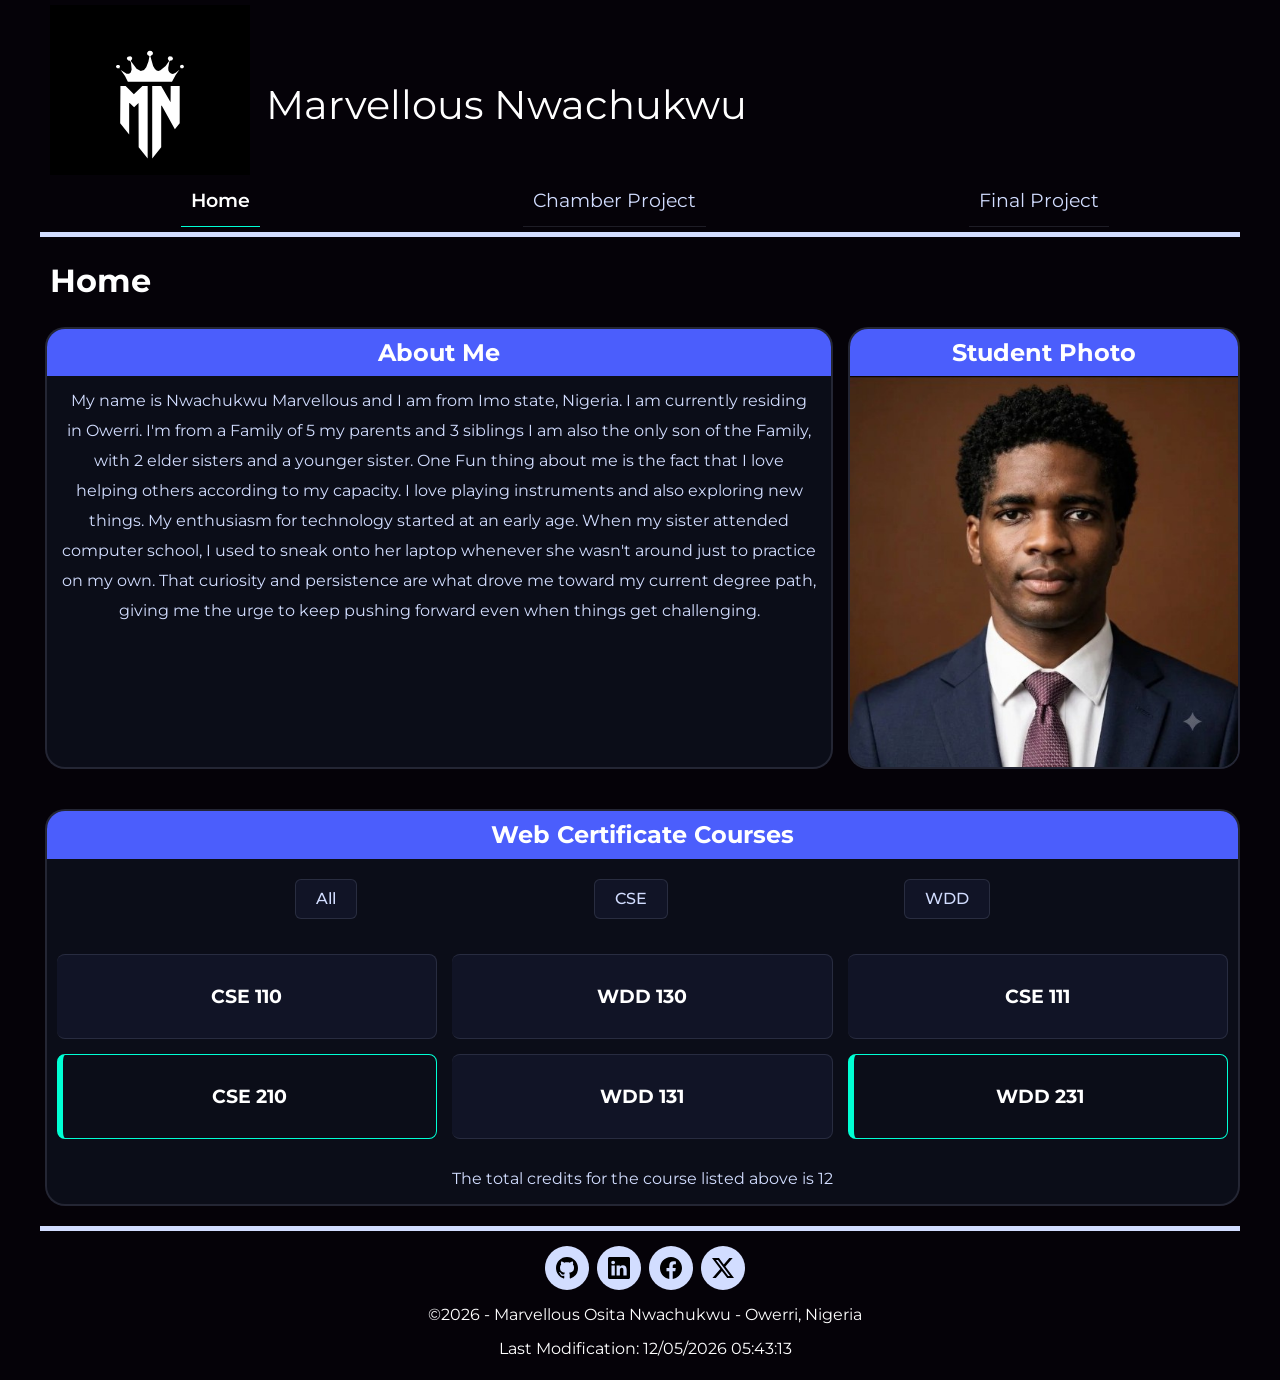
<file: index.html>
<!DOCTYPE html>
<html lang="en">

<head>
    <meta charset="UTF-8">
    <meta name="viewport" content="width=device-width, initial-scale=1.0">
    <title>Course Homepage</title>
    <meta name="description" content="This is going to be my course homepaage for the Term 5">
    <meta name="author" content="Marvellous Nwachukwu">

    <meta property="og:title" content="Marvellous Nwachukwu | Course Homepage">
    <meta property="og:description" content="Welcome to my course home page featuring my web development projects and learning assignments.">
    <meta property="og:image" content="https://github.com/MarvisGreat/wdd231/raw/main/images/marvis-profile.jpg">
    <meta property="og:url" content="https://marvisgreat.github.io/wdd231/index.html">

    <link rel="icon" href="favicon.ico">

    <link rel="preconnect" href="https://fonts.googleapis.com">
    <link rel="preconnect" href="https://fonts.gstatic.com" crossorigin>
    <link href="https://fonts.googleapis.com/css2?family=Montserrat:wght@400;500&display=swap" rel="stylesheet">

    <link rel="stylesheet" href="styles/normalize.css">
    <link rel="stylesheet" href="styles/homepage-small.css">
    <link rel="stylesheet" href="styles/homepage-large.css" media="(min-width: 38rem)">

    <script src="scripts/homepage-course.js" defer></script>
    <script src="scripts/homepage-navigation.js" defer></script>
    <script src="scripts/homepage-date.js" defer></script>

</head>

<body>
    <header>
        <img src="images/homepage-logo.svg" alt="homepage logo" width="100" height="100">
        <span class="name">Marvellous Nwachukwu</span>
        <button id="ham-btn" class="hamburger" aria-label="Menu"></button>
        <nav id="nav-bar" class="navigation">
            <ul>
                <li class="current"><a href="index.html">Home</a></li>
                <li><a href="chamber/index.html">Chamber Project</a></li>
                <li><a href="#">Final Project</a></li>
            </ul>
        </nav>
    </header>

    <main>
        <h1>Home</h1>
        <div class="about-grid">   
            <section class="about">
                <h2>About Me</h2>
                <p>
                    My name is Nwachukwu Marvellous and I am from Imo state, Nigeria. I am currently residing in Owerri.
                    I'm from a Family of 5 my parents and 3 siblings I am also the only son of the Family, with 2 elder sisters 
                    and a younger sister. One Fun thing about me is the fact that I love helping others according to my capacity. 
                    I love playing instruments and also exploring new things. My enthusiasm for technology started at an early age. 
                    When my sister attended computer school, I used to sneak onto her laptop whenever she wasn't around just to 
                    practice on my own. That curiosity and persistence are what drove me toward my current degree path, giving me 
                    the urge to keep pushing forward even when things get challenging.
                </p>
            </section>
            <section class="about">
                <h2>Student Photo</h2>
                <img src="images/marvis-profile.jpg" alt="profile photo" width="512" height="512">
            </section>
        </div>
        <section class="about">
            <h2>Web Certificate Courses</h2>
            <div id="filter" class="filter-button">
                <button id="all-btn" type="button">All</button>
                <button id="cse-btn" type="button">CSE</button>
                <button id="wdd-btn" type="button">WDD</button>
            </div>
            
            <ul class="courses"></ul>

            <p>The total credits for the course listed above is <span id="total-credits"> credit units.</span></p>
        </section>

        <dialog id="course-details"></dialog>
    </main>

    <footer>
        <div class="logo">
            <a href="https://github.com/MarvisGreat" target="_blank" rel="noopener">
                <img src="images/github.svg" alt="github image" width="16" height="16">
            </a>
            <a href="https://www.linkedin.com/in/marvisgreat-profile" target="_blank" rel="noopener">
                <img src="images/linkedin.svg" alt="linkedln image" width="16" height="16">
            </a>
            <a href="https://www.facebook.com/share/1AkUseoeu4/" target="_blank" rel="noopener">
                <img src="images/facebook.svg" alt="facebook image" width="16" height="16">
            </a>
            <a href="https://x.com/Lapez_fundhz" target="_blank" rel="noopener">
                <img src="images/twitter-x.svg" alt="X formerly twitter image" width="16" height="16">
            </a>
        </div>
        <p>&copy;<span id="currentyear"></span> - Marvellous Osita Nwachukwu - Owerri, Nigeria</p>
        <p>Last Modification: <span id="lastModified"></span></p>
    </footer>
</body>

</html>
</file>
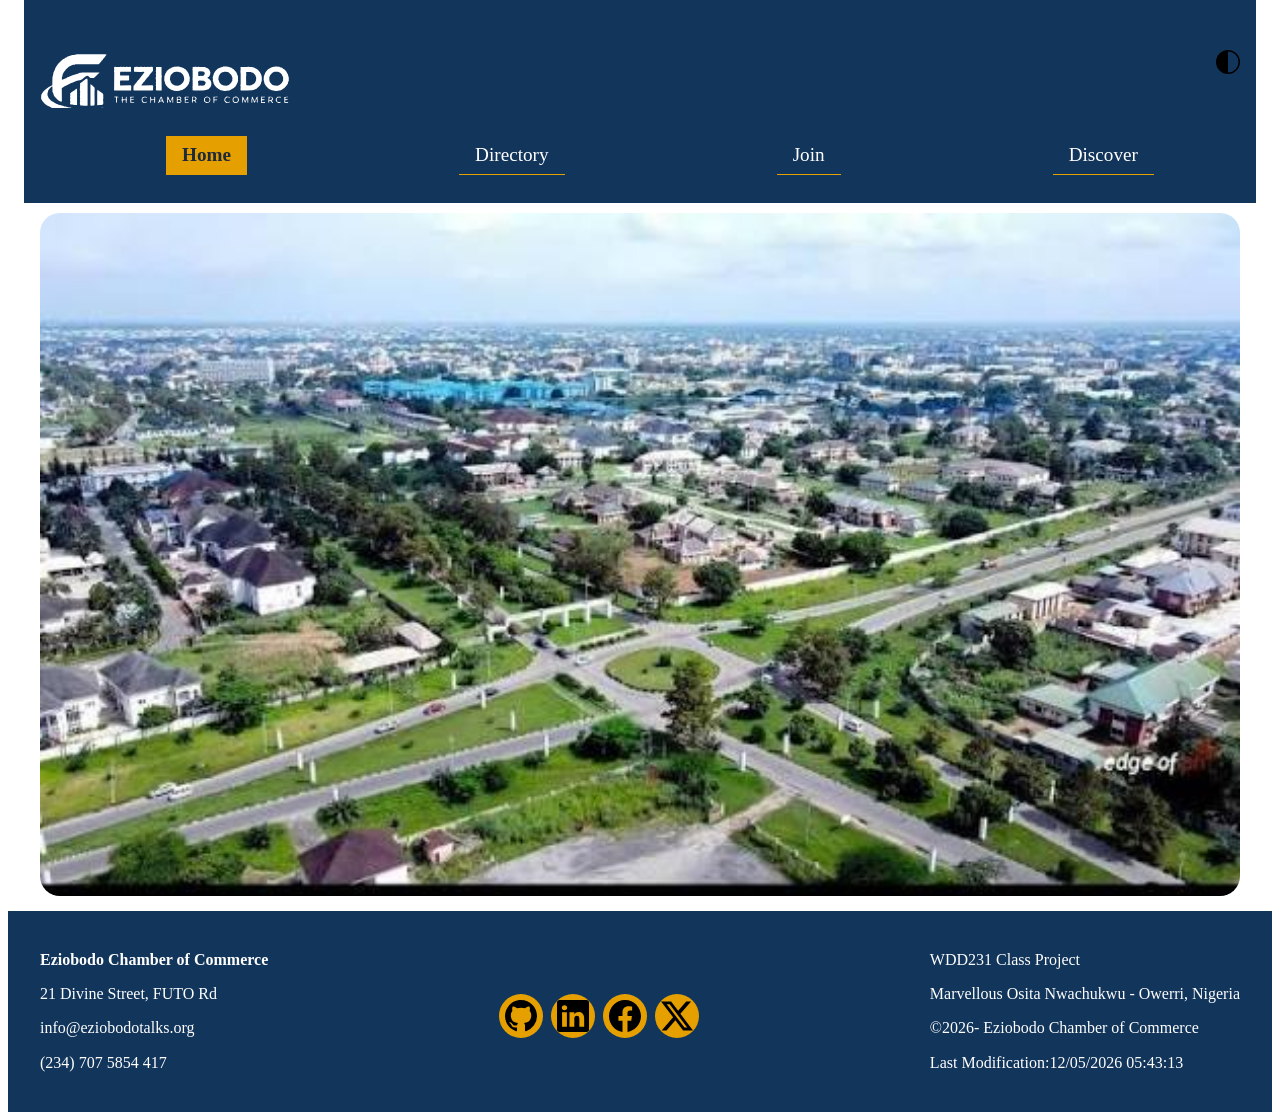
<file: chamber/index.html>
<!DOCTYPE html>
<html lang="en">

<head>
    <meta charset="UTF-8">
    <meta name="viewport" content="width=device-width, initial-scale=1.0">
    <title>Eziobodo Chamber of Commerce Homepage</title>
    <meta name="description" content="This website is going to serve as an E-Commerce site for the city of Eziobodo.">
    <meta name="author" content="Marvellous Nwachukwu">

    <meta property="og:title" content="Eziobod0 Chamber of Commerce Site">
    <meta property="og:description" content="Welcome to Eziobod0 Chamber of Commerce Site. This serves as a
    multipurpose space for both buyers and sellers.">
    <meta property="og:image" content="https://marvisgreat.github.io/wdd231/chamber/images/eziobodo-logo.svg">
    <meta property="og:url" content="https://marvisgreat.github.io/wdd231/chamber/directory.html">

    <link rel="icon" href="eziobo-favicon.ico">

    <link rel="preconnect" href="https://fonts.googleapis.com">
    <link rel="preconnect" href="https://fonts.gstatic.com" crossorigin>
    <link href="https://fonts.googleapis.com/css2?family=Work+Sans:wght@200;400;500&display=swap" rel="stylesheet">

    <link rel="stylesheet" href="styles/normalize.css">
    <link rel="stylesheet" href="styles/directory-small.css">
    <link rel="stylesheet" href="styles/directory-large.css">

    <script src="scripts/navigation.js" defer></script>
    <script src="scripts/date.js" defer></script>
</head>

<body>
    <header>
        <span class="header"><img src="images/eziobodo-logo.svg" alt="eziobodo logo"></span>
        <nav id="nav-bar" class="navigation">
            <ul>
                <li class="current"><a href="index.html">Home</a></li>
                <li><a href="directory.html">Directory</a></li>
                <li><a href="join.html">Join</a></li>
                <li><a href="#">Discover</a></li>
            </ul>
        </nav>
        <span id="bg-change" class="bg-color"><img src="images/circle-half.svg" alt="Dark or lightmode display"></span>
        <button id="ham-btn" aria-label="Toggle Navigation Button" class="hamburger"></button>
    </header>
    <main>
        <div class="hero">
            <img src="images/owerri-img.jpg" alt="The city where eziobodo is located.">

        </div>


    </main>
    <footer>
        <section class="footer-cards">
            <p><b>Eziobodo Chamber of Commerce</b></p>
            <p>21 Divine Street, FUTO Rd</p>
            <p>info@eziobodotalks.org</p>
            <p>(234) 707 5854 417</p>
        </section>
        <section class="footer-cards">
            <div class="logo">
                <a href="https://github.com/MarvisGreat" target="_blank" rel="noopener">
                    <img src="../images/github.svg" alt="github logo image" width="16" height="16">
                </a>
                <a href="https://www.linkedin.com/in/marvisgreat-profile" target="_blank" rel="noopener">
                    <img src="../images/linkedin.svg" alt="linkedln logo image" width="16" height="16">
                </a>
                <a href="https://www.facebook.com/share/1AkUseoeu4/" target="_blank" rel="noopener">
                    <img src="../images/facebook.svg" alt="facebook logo image" width="16" height="16">
                </a>
                <a href="https://x.com/Lapez_fundhz" target="_blank" rel="noopener">
                    <img src="../images/twitter-x.svg" alt="X formerly twitter logo image" width="16" height="16">
                </a>
            </div>
        </section>
        <section class="footer-cards">
            <p>WDD231 Class Project</p>
            <p>Marvellous Osita Nwachukwu - Owerri, Nigeria</p>
            <p>&copy;<span id="currentyear"> </span>- Eziobodo Chamber of Commerce</p>
            <p>Last Modification: <span id="lastModified"></span></p>
        </section>
    </footer>

</body>

</html>
</file>
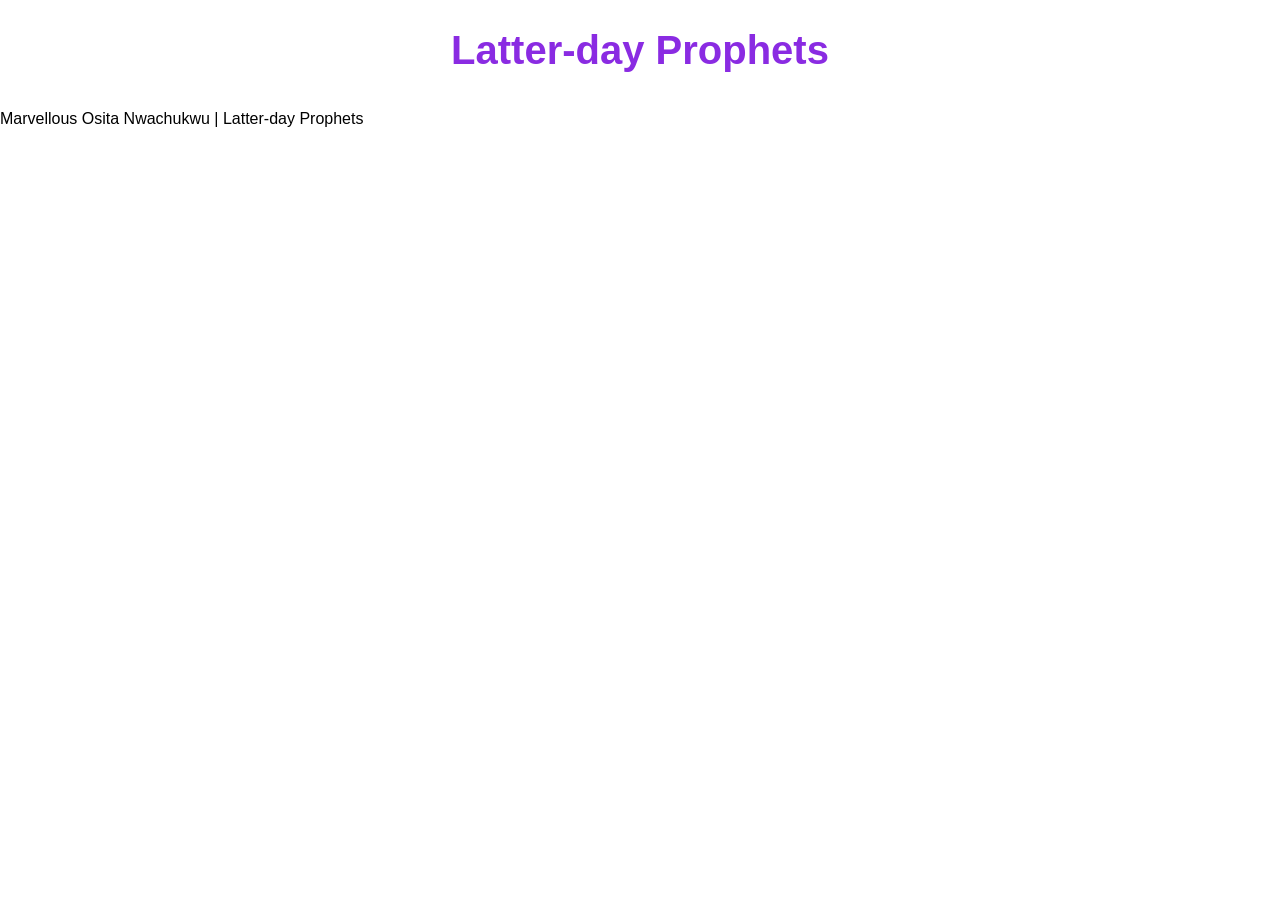
<file: prophets.html>
<!DOCTYPE html>
<html lang="en">
<head>
    <meta charset="UTF-8">
    <meta name="viewport" content="width=device-width, initial-scale=1.0">
    <title>Prophets Page</title>
    <meta name="description" content="A page that contains phrophet of the latter days church">
    <meta name="author" content="Marvellous Nwachukwu">

    <link rel="stylesheet" href="styles/normalize.css">
    <link rel="stylesheet" href="styles/prophets.css">

    <script src="scripts/prophets.js" defer></script>
</head>
<body>
    <header>
        <h1>Latter-day Prophets</h1>
    </header>
    <main>
        <div id="cards"></div>
    </main>
    <footer>
        Marvellous Osita Nwachukwu | Latter-day Prophets
    </footer>
    
</body>
</html>
</file>
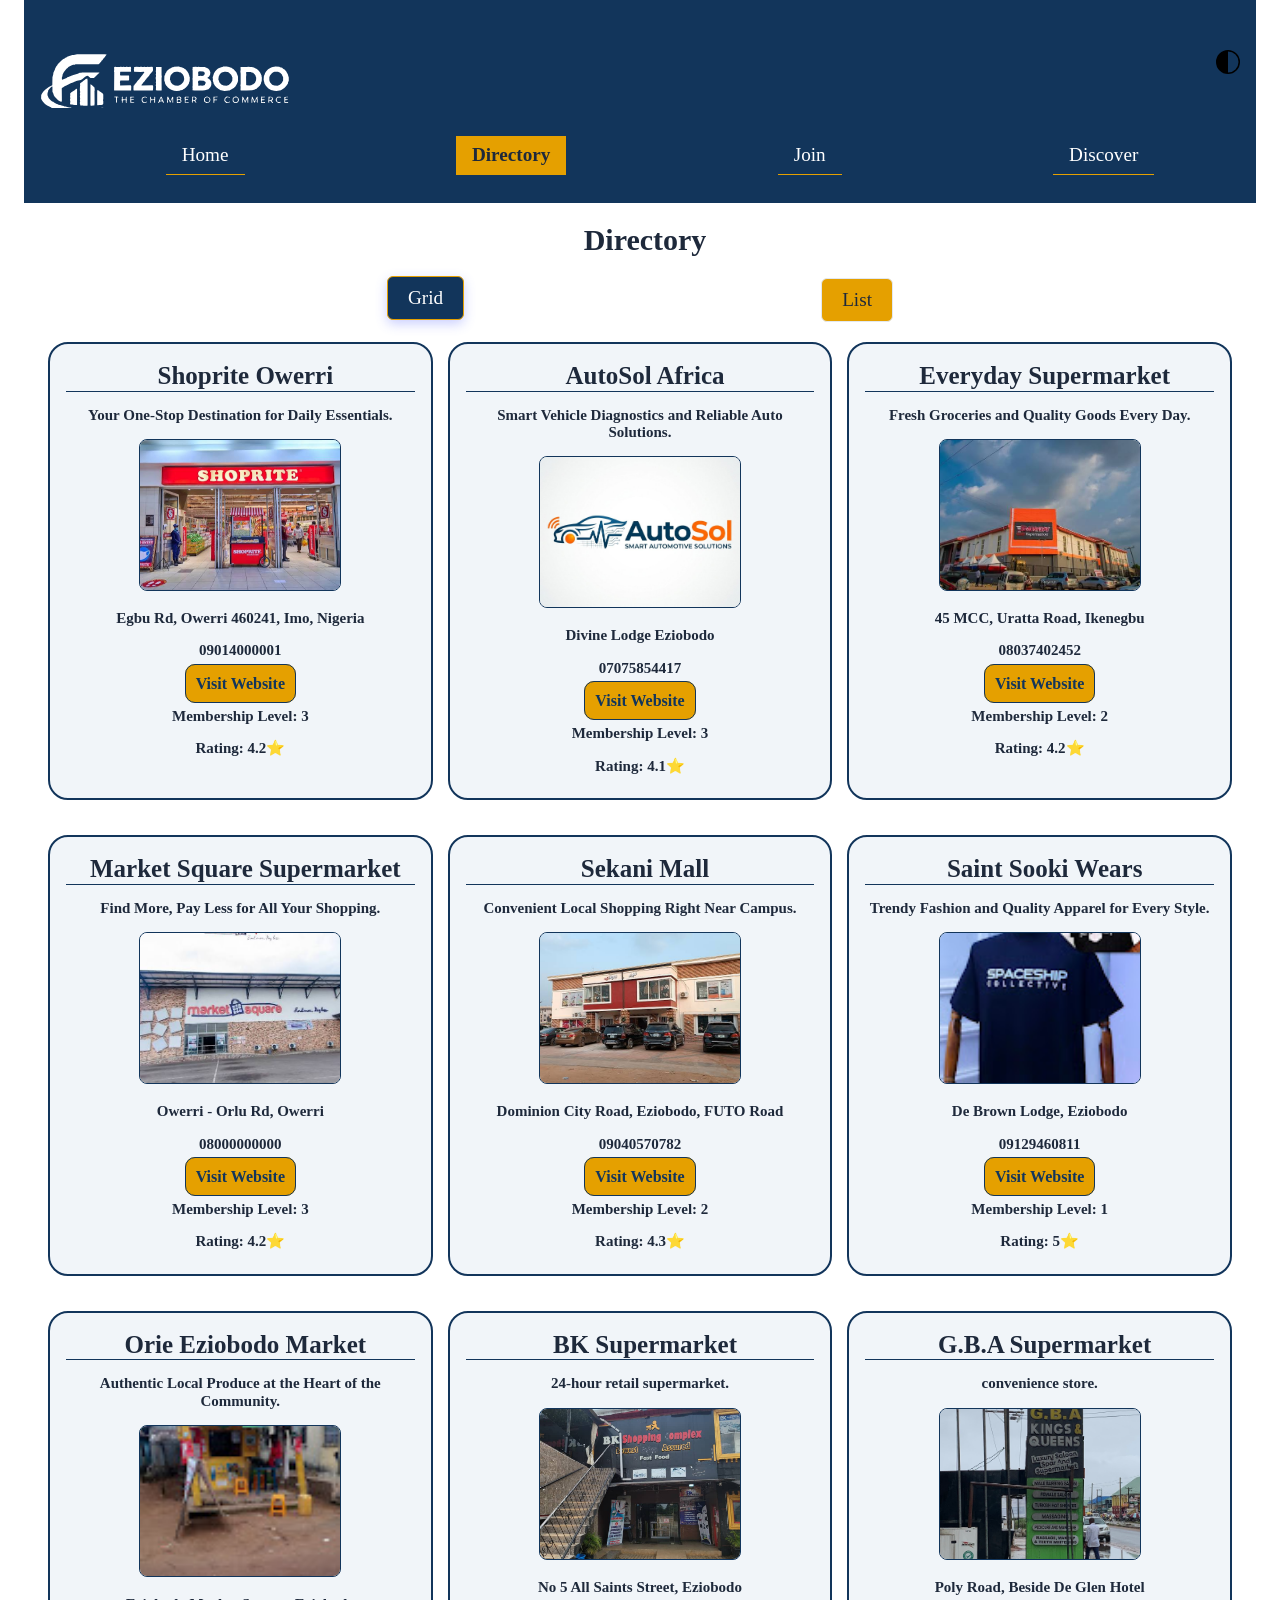
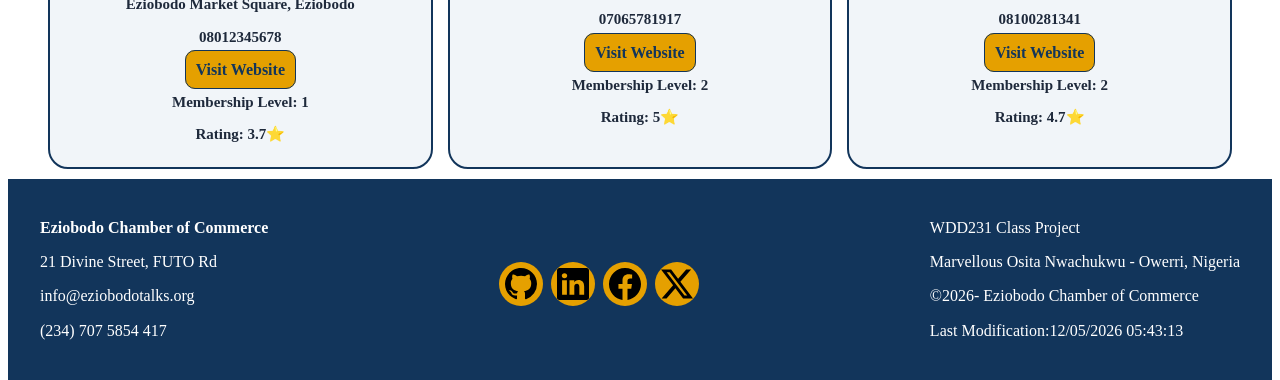
<file: chamber/directory.html>
<!DOCTYPE html>
<html lang="en">
<head>
    <meta charset="UTF-8">
    <meta name="viewport" content="width=device-width, initial-scale=1.0">
    <title>Eziobodo Chamber of Commerce Directory</title>
    <meta name="description" content="This website is going to serve as an E-Commerce site for the city of Eziobodo.">
    <meta name="author" content="Marvellous Nwachukwu">
    
    <meta property="og:title" content="Eziobod0 Chamber of Commerce Site">
    <meta property="og:description" content="Welcome to Eziobod0 Chamber of Commerce Site. This serves as a
    multipurpose space for both buyers and sellers.">
    <meta property="og:image" content="https://marvisgreat.github.io/wdd231/chamber/images/eziobodo-logo.svg">
    <meta property="og:url" content="https://marvisgreat.github.io/wdd231/chamber/directory.html">

    <link rel="icon" href="eziobo-favicon.ico">

    <link rel="preconnect" href="https://fonts.googleapis.com">
    <link rel="preconnect" href="https://fonts.gstatic.com" crossorigin>
    <link href="https://fonts.googleapis.com/css2?family=Work+Sans:wght@200;400;500&display=swap" rel="stylesheet">

    <link rel="stylesheet" href="styles/normalize.css">
    <link rel="stylesheet" href="styles/directory-small.css">
    <link rel="stylesheet" href="styles/directory-large.css">

    <script src="scripts/navigation.js" defer></script>
    <script src="scripts/directory.js" defer></script>
    <script src="scripts/date.js" defer></script>
</head>
<body>
    <header>
        <span class="header"><img src="images/eziobodo-logo.svg" alt="eziobodo logo"></span>
        <nav id="nav-bar" class="navigation">
            <ul>
                <li><a href="#">Home</a></li>
                <li class="current"><a href="directory.html">Directory</a></li>
                <li><a href="#">Join</a></li>
                <li><a href="#">Discover</a></li>
            </ul>
        </nav>
        <span id="bg-change" class="bg-color"><img src="images/circle-half.svg" alt="Dark or lightmode display"></span>
        <button id="ham-btn" aria-label="Toggle Navigation Button" class="hamburger"></button>
    </header>
    <main>
        <h1>Directory</h1>
        <div class="buttons">
            <button id="grid-btn" aria-label="Select grid or list"  class="button active">Grid</button>
            <button id="list-btn" aria-label="Select grid or list"  class="button">List</button>
        </div>
        <div id="cards" class="cards"></div>


    </main>
    <footer>
        <section class="footer-cards">
            <p><b>Eziobodo Chamber of Commerce</b></p>
            <p>21 Divine Street, FUTO Rd</p>
            <p>info@eziobodotalks.org</p>
            <p>(234) 707 5854 417</p>
        </section>
        <section class="footer-cards">
            <div class="logo">
                <a href="https://github.com/MarvisGreat" target="_blank" rel="noopener">
                    <img src="../images/github.svg" alt="github logo image" width="16" height="16">
                </a>
                <a href="https://www.linkedin.com/in/marvisgreat-profile" target="_blank" rel="noopener">
                    <img src="../images/linkedin.svg" alt="linkedln logo image" width="16" height="16">
                </a>
                <a href="https://www.facebook.com/share/1AkUseoeu4/" target="_blank" rel="noopener">
                    <img src="../images/facebook.svg" alt="facebook logo image" width="16" height="16">
                </a>
                <a href="https://x.com/Lapez_fundhz" target="_blank" rel="noopener">
                    <img src="../images/twitter-x.svg" alt="X formerly twitter logo image" width="16" height="16">
                </a>
            </div>
        </section>
        <section class="footer-cards">
            <p>WDD231 Class Project</p>
            <p>Marvellous Osita Nwachukwu - Owerri, Nigeria</p>
            <p>&copy;<span id="currentyear"> </span>- Eziobodo Chamber of Commerce</p>
            <p>Last Modification: <span id="lastModified"></span></p>
        </section>
    </footer>
    
</body>
</html>
</file>
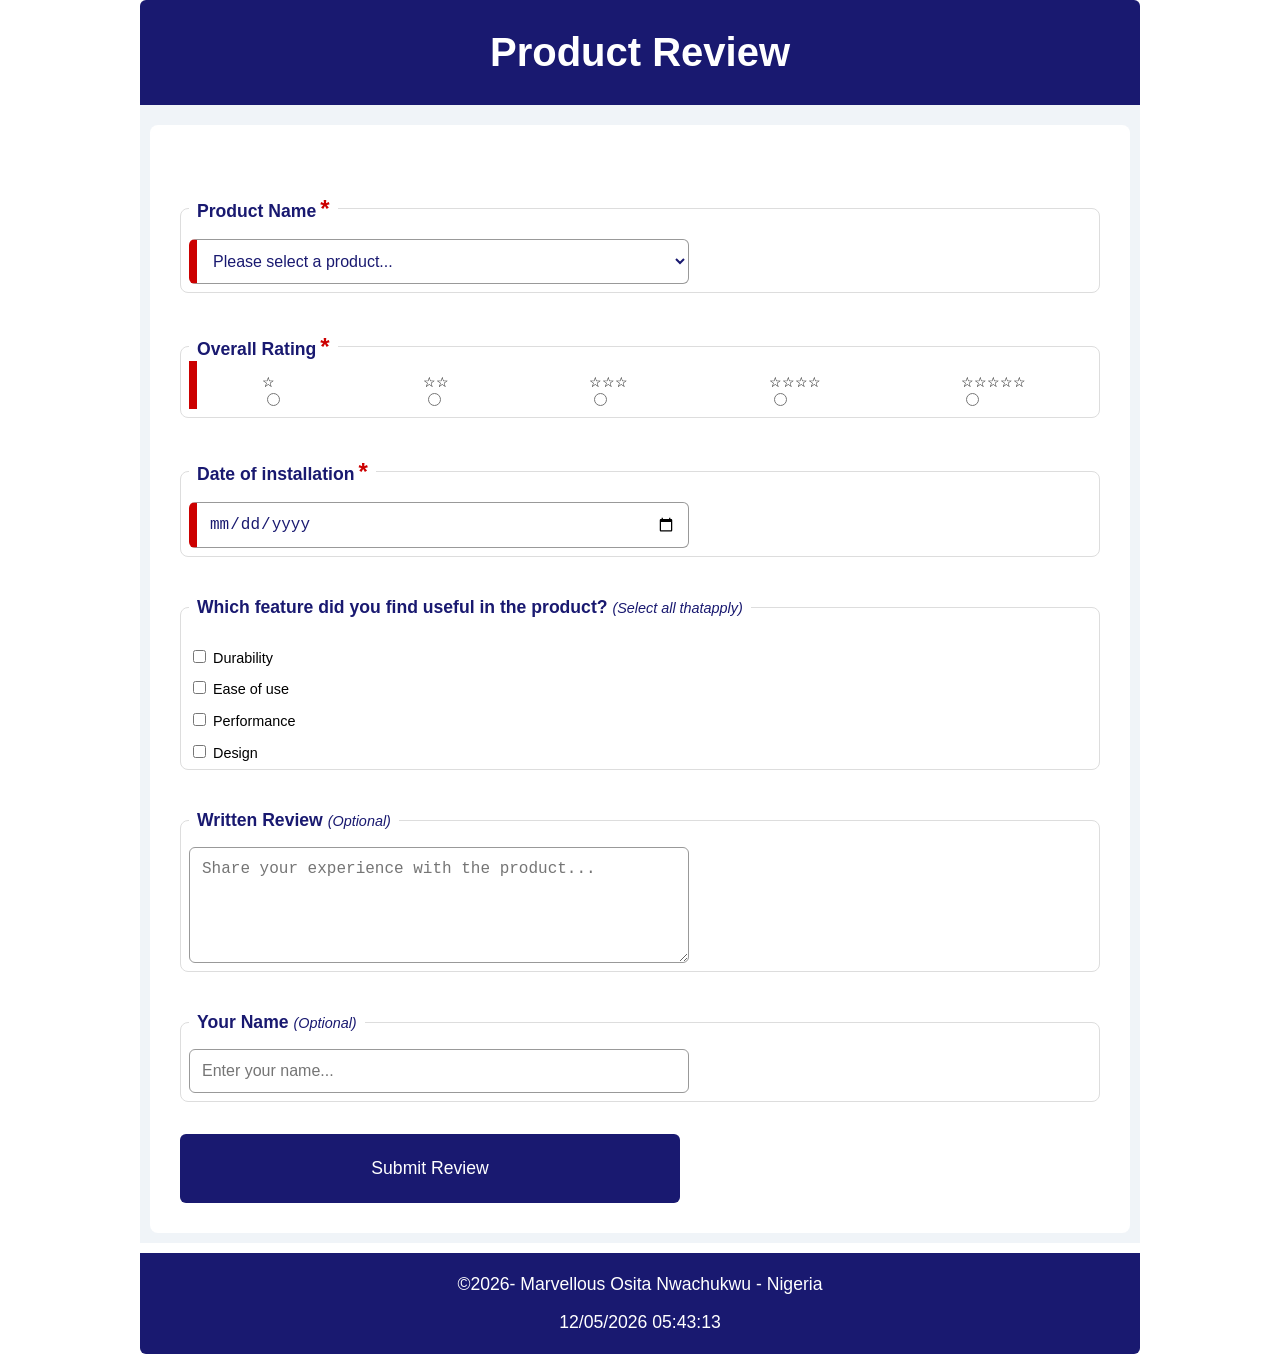
<file: chamber/form.html>
<!DOCTYPE html>
<html lang="en">

<head>
     <meta charset="UTF-8">
     <meta name="viewport" content="width=device-width, initial-scale=1.0">
     <title>Product Reveiw</title>
     <meta name="description" content="This is going to serve as a form to recieve costumers review of a product">
     <meta name="author" content="Marvellous Osita Nwachukwu">

     <link rel="preconnect" href="https://fonts.googleapis.com">
     <link rel="preconnect" href="https://fonts.gstatic.com" crossorigin>

     <link href="https://fonts.googleapis.com/css2?family=Roboto&display=swap" rel="stylesheet">

     <link rel="stylesheet" href="styles/form.css">
     <script src="scripts/form.js" defer></script>
</head>

<body>
     <header>
          <h1>Product Review</h1>
     </header>
     <main>
          <form method="get" action="review.html" class="pg">

               <fieldset>
                    <legend>Product Name<span class="required">*</span></legend>
                    <label for="product-select" class="sr-only"></label>
                    <select name="product" id="product-select" required>
                         <option value="" disabled selected>Please select a product...</option>
                    </select>
               </fieldset>
               <fieldset>
                    <legend>Overall Rating<span class="required">*</span></legend>
                    <div class="rating-container">

                         <label for="rating1" class="rating-item">&star;<br><input type="radio" name="rating" id="rating1" value="1" required></label>

                         <label for="rating2" class="rating-item">&star;&star;<br><input type="radio" name="rating" id="rating2" value="2" required></label>

                         <label for="rating3" class="rating-item">&star;&star;&star;<br><input type="radio" name="rating" id="rating3" value="3" required></label>

                         <label for="rating4" class="rating-item">&star;&star;&star;&star;<br><input type="radio" name="rating" id="rating4" value="4" required></label>

                         <label for="rating5" class="rating-item">&star;&star;&star;&star;&star;<br><input type="radio" name="rating" id="rating5" value="5" required></label>

                    </div>
               </fieldset>

               <fieldset>
                    <legend>Date of installation<span class="required">*</span></legend>
                    <label for="installation-date" class="sr-only">Select Installation Date</label>
                    <input type="date" name="installation-date" id="installation-date" required>
               </fieldset>
               <fieldset>
                    <legend>Which feature did you find useful in the product? <span class="italic">(Select all thatapply)</span></legend>
                    <label for="feat-durability"><input type="checkbox" name="features" id="feat-durability" value="feature1"> Durability</label>
                    <label for="feat-ease"><input type="checkbox" name="features" id="feat-ease" value="feature2"> Ease of use</label>
                    <label for="feat-perf"><input type="checkbox" name="features" id="feat-perf" value="feature3"> Performance</label>
                    <label for="feat-design"><input type="checkbox" name="features" id="feat-design" value="feature4"> Design</label>
               </fieldset>
               <fieldset>
                    <legend>Written Review <span class="italic">(Optional)</span></legend>
                    <label for="review" class="sr-only"></label>
                    <textarea name="review" id="review" rows="5" cols="50"
                         placeholder="Share your experience with the product..."></textarea>
               </fieldset>
               <fieldset>
                    <legend>Your Name <span class="italic">(Optional)</span></legend>
                    <label for="name" class="sr-only"></label>
                    <input type="text" name="name" id="name" placeholder="Enter your name...">
             
               </fieldset>

               <input type="submit" value="Submit Review">





          </form>
     </main>
     <footer>
          <p>&copy;<span id="currentyear"></span>- Marvellous Osita Nwachukwu - Nigeria</p>
          <p><span id="lastModified"></span></p>
     </footer>
</body>

</html>
</file>
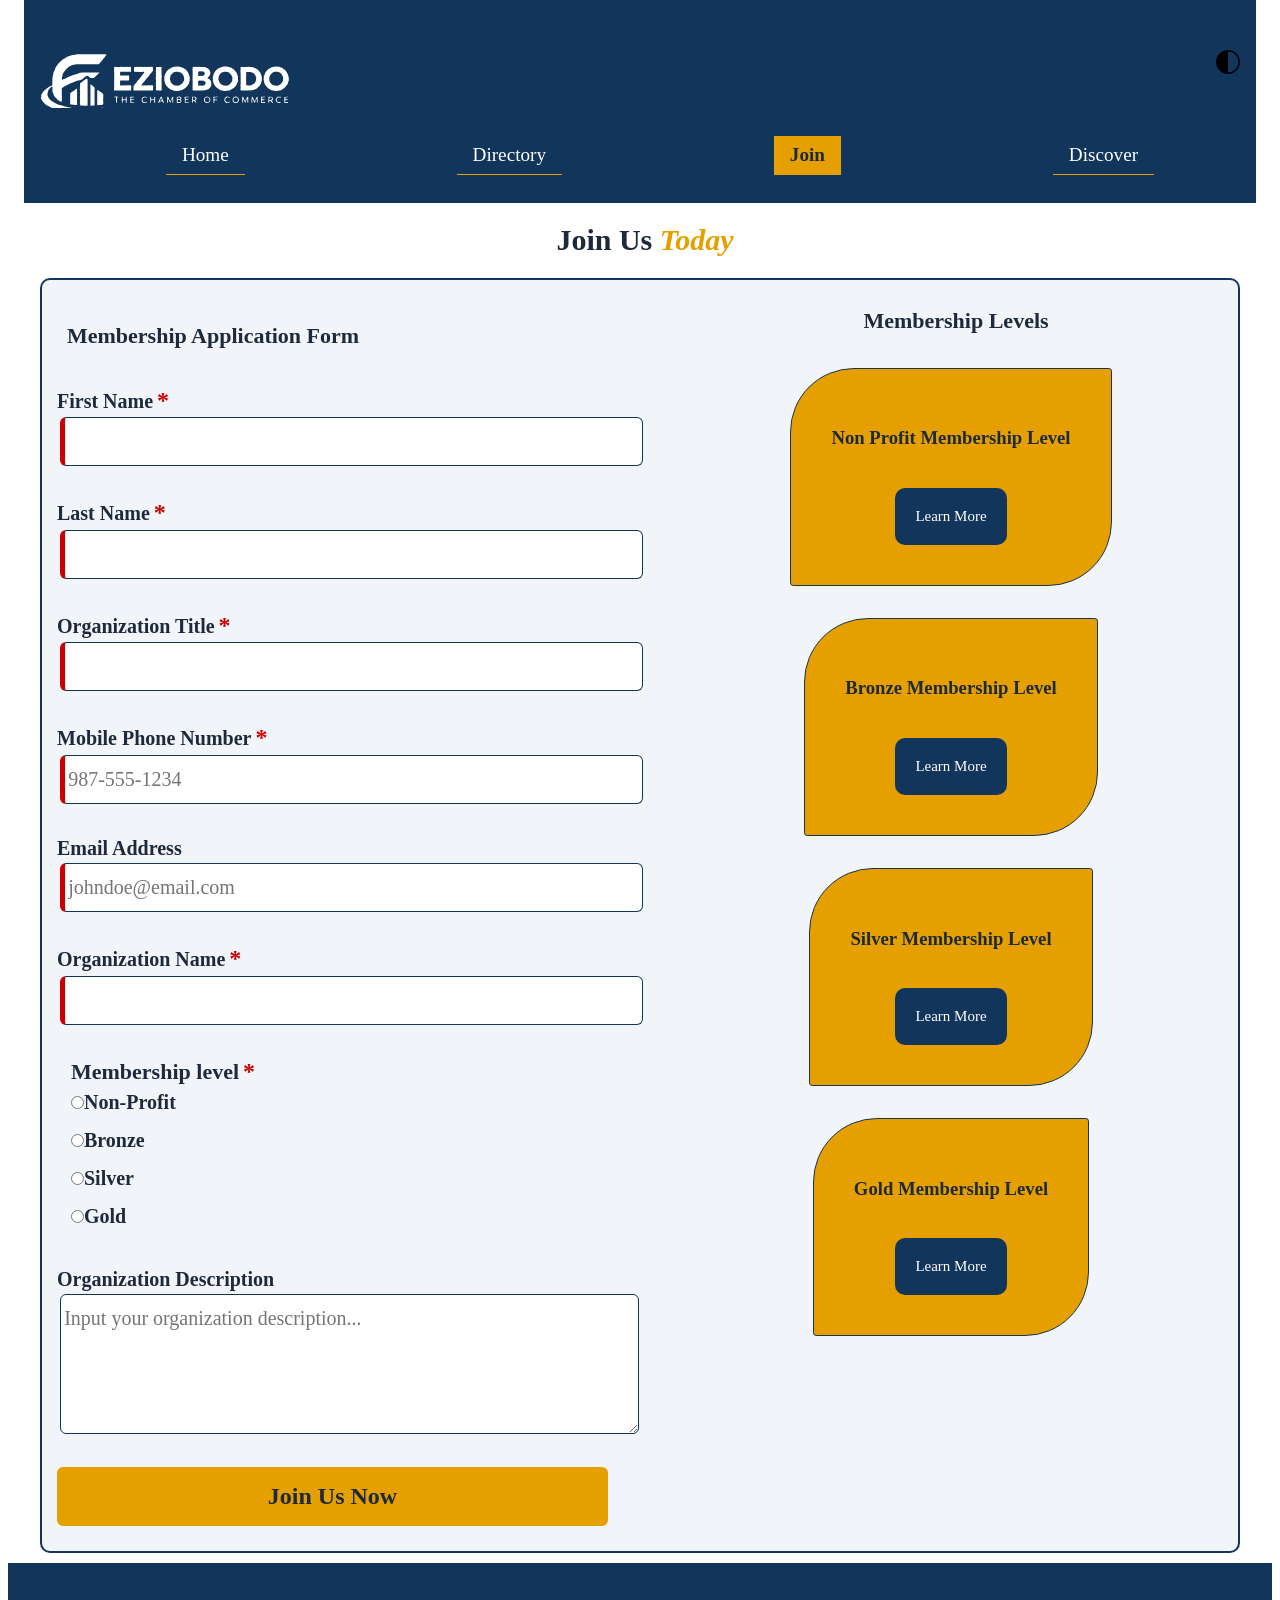
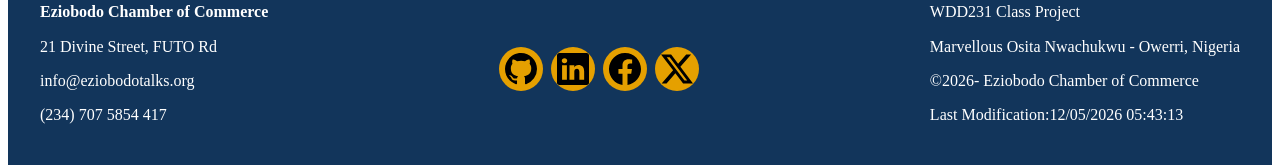
<file: chamber/join.html>
<!DOCTYPE html>
<html lang="en">

<head>
    <meta charset="UTF-8">
    <meta name="viewport" content="width=device-width, initial-scale=1.0">
    <title>Eziobodo Chamber of Commerce Join Page</title>
    <meta name="description" content="This website is going to serve as an E-Commerce site for the city of Eziobodo.">
    <meta name="author" content="Marvellous Nwachukwu">

    <meta property="og:title" content="Eziobod0 Chamber of Commerce Site">
    <meta property="og:description" content="Welcome to Eziobod0 Chamber of Commerce Site. This serves as a
    multipurpose space for both buyers and sellers.">
    <meta property="og:image" content="https://marvisgreat.github.io/wdd231/chamber/images/eziobodo-logo.svg">
    <meta property="og:url" content="https://marvisgreat.github.io/wdd231/chamber/directory.html">

    <link rel="icon" href="eziobo-favicon.ico">

    <link rel="preconnect" href="https://fonts.googleapis.com">
    <link rel="preconnect" href="https://fonts.gstatic.com" crossorigin>
    <link href="https://fonts.googleapis.com/css2?family=Work+Sans:wght@200;400;500&display=swap" rel="stylesheet">

    <link rel="stylesheet" href="styles/normalize.css">
    <link rel="stylesheet" href="styles/directory-small.css">
    <link rel="stylesheet" href="styles/directory-large.css">

    <script src="scripts/navigation.js" defer></script>
    <script src="scripts/date.js" defer></script>
    <script src="scripts/join.js" defer></script>
</head>

<body>
    <header>
        <span class="header"><img src="images/eziobodo-logo.svg" alt="eziobodo logo"></span>
        <nav id="nav-bar" class="navigation">
            <ul>
                <li><a href="index.html">Home</a></li>
                <li><a href="directory.html">Directory</a></li>
                <li class="current"><a href="join.html">Join</a></li>
                <li><a href="#">Discover</a></li>
            </ul>
        </nav>
        <span id="bg-change" class="bg-color"><img src="images/circle-half.svg" alt="Dark or lightmode display"></span>
        <button id="ham-btn" aria-label="Toggle Navigation Button" class="hamburger"></button>
    </header>
    <main>
        <h1>Join Us <span class="color">Today</span></h1>
        <div class="membership-grid">
            
            <form method="GET" action="thanks.html" class="design">
                <h2>Membership Application Form</h2>
                <label>First Name<span class="required">*</span>
                    <input type="text" name="first"  autocomplete="given-name" title="Your First Name" required>
                </label>
                
                <label>Last Name<span class="required">*</span>
                    <input type="text" name="last" autocomplete="family-name" title="Your Last Name" required>
                </label>
                
                <label>Organization Title<span class="required">*</span>
                    <input type="text" name="organization-title" autocomplete="organization-title" pattern="[A-Za-z\s\-]{7,}" title="Your Organization Title (minimum 7 characters, letters, hyphens, and spaces only)" required>
                </label>
                
                <label>Mobile Phone Number<span class="required">*</span>
                    <input type="tel" name="phone" autocomplete="tel" title="A Phone Number with dashes" placeholder="987-555-1234" required>
                </label>
                
                <label>Email Address
                    <input type="email" name="email" placeholder="johndoe@email.com" title="Your Email" autocomplete="email" required>
                </label>
                
                <label>Organization Name<span class="required">*</span>
                    <input type="text" name="org-name" title="Your Organization Name" autocomplete="organization" required>
                </label>

                <fieldset>
                    <legend>Membership level<span class="required">*</span></legend>
                    <label><input type="radio" name="membership" value="np" required>Non-Profit</label>
                    <label><input type="radio" name="membership" value="bronze" required>Bronze</label>
                    <label><input type="radio" name="membership" value="silver" required>Silver</label>
                    <label><input type="radio" name="membership" value="gold" required>Gold</label>
                </fieldset>

                <label>Organization Description
                    <textarea name="org-description" title="Your Organization Description" placeholder="Input your organization description..." required></textarea>
                </label>
                <input type="hidden" id="timestamp" name="timestamp" value="">

                <button type="submit">Join Us Now</button>

            </form>
        
            
            <section class="membership-cards">
                <h2>Membership Levels</h2>
                <div class="membership-card">
                    <h3>Non Profit Membership Level</h3>
                    <button class="card-button" data-level="np">Learn More</button>
                </div>

                <div class="membership-card">
                    <h3>Bronze Membership Level</h3>
                    <button class="membership-card-button" data-level="bronze">Learn More</button>
                </div>

                <div class="membership-card">
                    <h3>Silver Membership Level</h3>
                    <button class="membership-card-button" data-level="silver">Learn More</button>
                </div>

                <div class="membership-card">
                    <h3>Gold Membership Level</h3>
                    <button class="membership-card-button" data-level="gold">Learn More</button>
                </div>
            </section>

            <dialog id="membership-modal">
                <button id="close-modal" aria-label="close modal">❌</button>
                <div id="modal-content"></div>
            </dialog>
        </div>

    </main>
    <footer>
        <section class="footer-cards">
            <p><b>Eziobodo Chamber of Commerce</b></p>
            <p>21 Divine Street, FUTO Rd</p>
            <p>info@eziobodotalks.org</p>
            <p>(234) 707 5854 417</p>
        </section>
        <section class="footer-cards">
            <div class="logo">
                <a href="https://github.com/MarvisGreat" target="_blank" rel="noopener">
                    <img src="../images/github.svg" alt="github logo image" width="16" height="16">
                </a>
                <a href="https://www.linkedin.com/in/marvisgreat-profile" target="_blank" rel="noopener">
                    <img src="../images/linkedin.svg" alt="linkedln logo image" width="16" height="16">
                </a>
                <a href="https://www.facebook.com/share/1AkUseoeu4/" target="_blank" rel="noopener">
                    <img src="../images/facebook.svg" alt="facebook logo image" width="16" height="16">
                </a>
                <a href="https://x.com/Lapez_fundhz" target="_blank" rel="noopener">
                    <img src="../images/twitter-x.svg" alt="X formerly twitter logo image" width="16" height="16">
                </a>
            </div>
        </section>
        <section class="footer-cards">
            <p>WDD231 Class Project</p>
            <p>Marvellous Osita Nwachukwu - Owerri, Nigeria</p>
            <p>&copy;<span id="currentyear"> </span>- Eziobodo Chamber of Commerce</p>
            <p>Last Modification: <span id="lastModified"></span></p>
        </section>
    </footer>

</body>

</html>
</file>
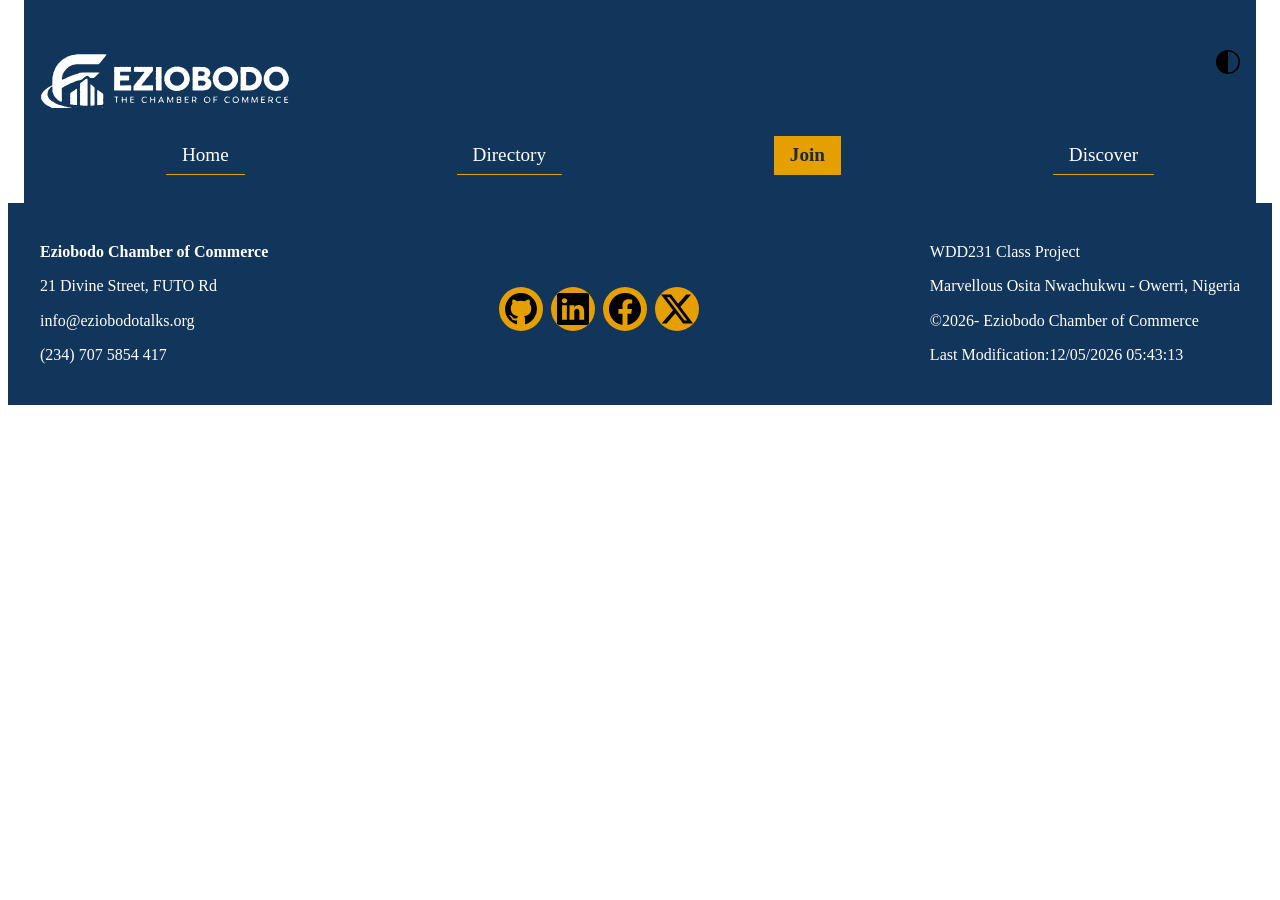
<file: chamber/thank-you.html>
<!DOCTYPE html>
<html lang="en">

<head>
    <meta charset="UTF-8">
    <meta name="viewport" content="width=device-width, initial-scale=1.0">
    <title>Eziobodo Chamber of Commerce Join Page</title>
    <meta name="description" content="This website is going to serve as an E-Commerce site for the city of Eziobodo.">
    <meta name="author" content="Marvellous Nwachukwu">

    <meta property="og:title" content="Eziobod0 Chamber of Commerce Site">
    <meta property="og:description" content="Welcome to Eziobod0 Chamber of Commerce Site. This serves as a
    multipurpose space for both buyers and sellers.">
    <meta property="og:image" content="https://marvisgreat.github.io/wdd231/chamber/images/eziobodo-logo.svg">
    <meta property="og:url" content="https://marvisgreat.github.io/wdd231/chamber/directory.html">

    <link rel="icon" href="eziobo-favicon.ico">

    <link rel="preconnect" href="https://fonts.googleapis.com">
    <link rel="preconnect" href="https://fonts.gstatic.com" crossorigin>
    <link href="https://fonts.googleapis.com/css2?family=Work+Sans:wght@200;400;500&display=swap" rel="stylesheet">

    <link rel="stylesheet" href="styles/normalize.css">
    <link rel="stylesheet" href="styles/directory-small.css">
    <link rel="stylesheet" href="styles/directory-large.css">

    <script src="scripts/navigation.js" defer></script>
    <script src="scripts/date.js" defer></script>
</head>

<body>
    <header>
        <span class="header"><img src="images/eziobodo-logo.svg" alt="eziobodo logo"></span>
        <nav id="nav-bar" class="navigation">
            <ul>
                <li><a href="index.html">Home</a></li>
                <li><a href="directory.html">Directory</a></li>
                <li class="current"><a href="join.html">Join</a></li>
                <li><a href="#">Discover</a></li>
            </ul>
        </nav>
        <span id="bg-change" class="bg-color"><img src="images/circle-half.svg" alt="Dark or lightmode display"></span>
        <button id="ham-btn" aria-label="Toggle Navigation Button" class="hamburger"></button>
    </header>
    <main>

    </main>
    <footer>
        <section class="footer-cards">
            <p><b>Eziobodo Chamber of Commerce</b></p>
            <p>21 Divine Street, FUTO Rd</p>
            <p>info@eziobodotalks.org</p>
            <p>(234) 707 5854 417</p>
        </section>
        <section class="footer-cards">
            <div class="logo">
                <a href="https://github.com/MarvisGreat" target="_blank" rel="noopener">
                    <img src="../images/github.svg" alt="github logo image" width="16" height="16">
                </a>
                <a href="https://www.linkedin.com/in/marvisgreat-profile" target="_blank" rel="noopener">
                    <img src="../images/linkedin.svg" alt="linkedln logo image" width="16" height="16">
                </a>
                <a href="https://www.facebook.com/share/1AkUseoeu4/" target="_blank" rel="noopener">
                    <img src="../images/facebook.svg" alt="facebook logo image" width="16" height="16">
                </a>
                <a href="https://x.com/Lapez_fundhz" target="_blank" rel="noopener">
                    <img src="../images/twitter-x.svg" alt="X formerly twitter logo image" width="16" height="16">
                </a>
            </div>
        </section>
        <section class="footer-cards">
            <p>WDD231 Class Project</p>
            <p>Marvellous Osita Nwachukwu - Owerri, Nigeria</p>
            <p>&copy;<span id="currentyear"> </span>- Eziobodo Chamber of Commerce</p>
            <p>Last Modification: <span id="lastModified"></span></p>
        </section>
    </footer>

</body>

</html>
</file>
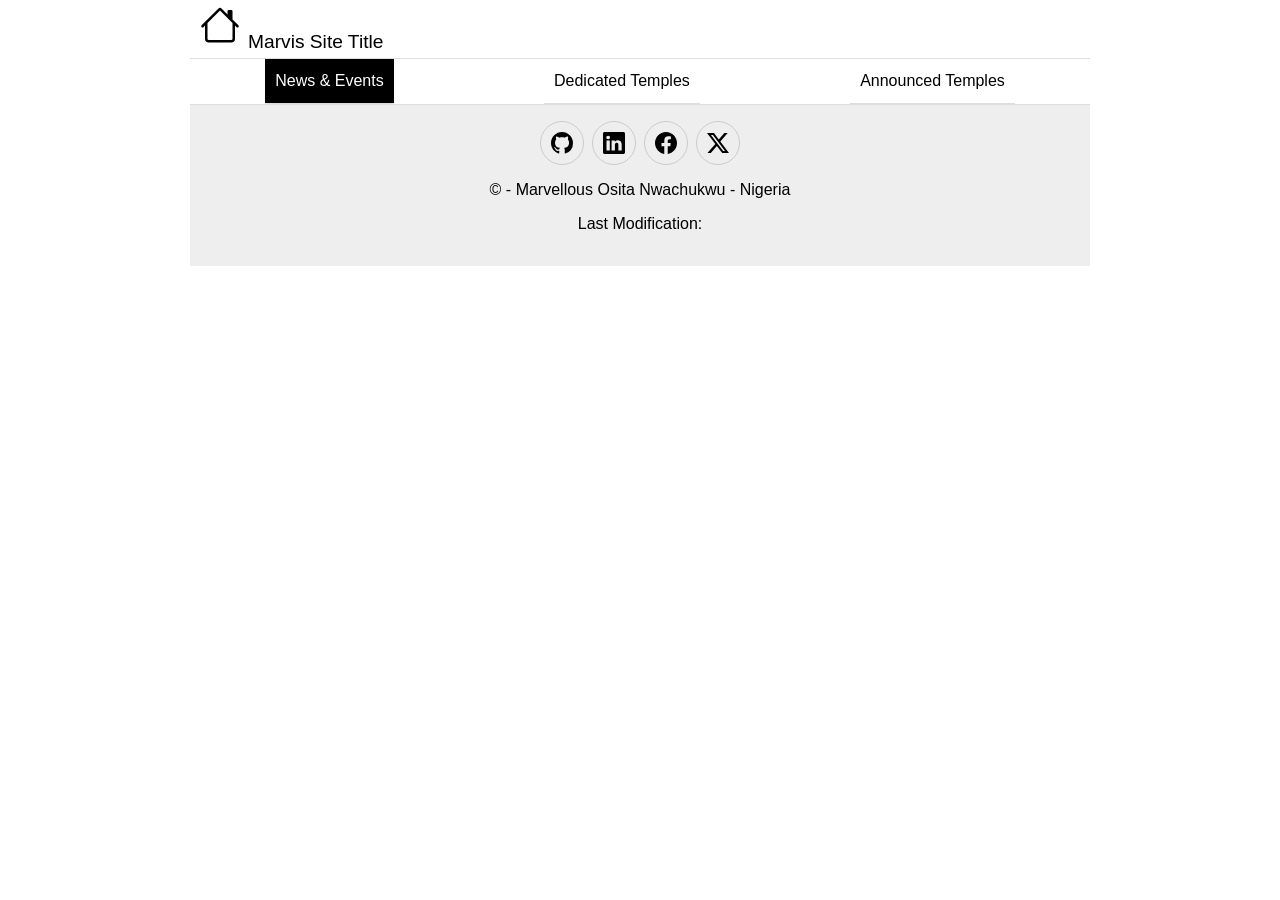
<file: code-along/file.html>
<!DOCTYPE html>
<html lang="en">

<head>
    <meta charset="UTF-8">
    <meta name="viewport" content="width=device-width, initial-scale=1.0">
    <title>Document</title>
    <link rel="stylesheet" href="file.css">
    <link rel="stylesheet" href="file-larger.css">
    <link rel="stylesheet" href="../styles/normalize.css">

    <script src="file.js" defer></script>
</head>

<body>
    <header>
        <img src="../images/house.svg" alt="site logo" width="512" height="512">
        <span>Marvis Site Title</span>
        <button id="ham-btn" class="hamburger"></button>
    </header>
    <main>
        <nav id="nav-bar" class="navigation">
            <ul>
                <li class="current"><a href="#">News & Events</a></li>
                <li><a href="#">Dedicated Temples</a></li>
                <li><a href="#">Announced Temples</a></li>
            </ul>
        </nav>
    </main>
    <footer>
        <div class="logo">
            <a href="https://github.com/MarvisGreat" target="_blank" rel="noopener">
                <img src="../images/github.svg" alt="github image" width="16" height="16">
            </a>
            <a href="https://www.linkedin.com/in/marvisgreat-profile" target="_blank" rel="noopener">
                <img src="../images/linkedin.svg" alt="linkedln image" width="16" height="16">
            </a>
            <a href="https://www.facebook.com/share/1AkUseoeu4/" target="_blank" rel="noopener">
                <img src="../images/facebook.svg" alt="facebook image" width="16" height="16">
            </a>
            <a href="https://x.com/Lapez_fundhz" target="_blank" rel="noopener">
                <img src="../images/twitter-x.svg" alt="X formerly twitter image" width="16" height="16">
            </a>
        </div>
        <p>&copy;<span id="currentyear"></span> - Marvellous Osita Nwachukwu - Nigeria</p>
        <p>Last Modification: <span id="lastModified"></span></p>
    </footer>
</body>

</html>
</file>
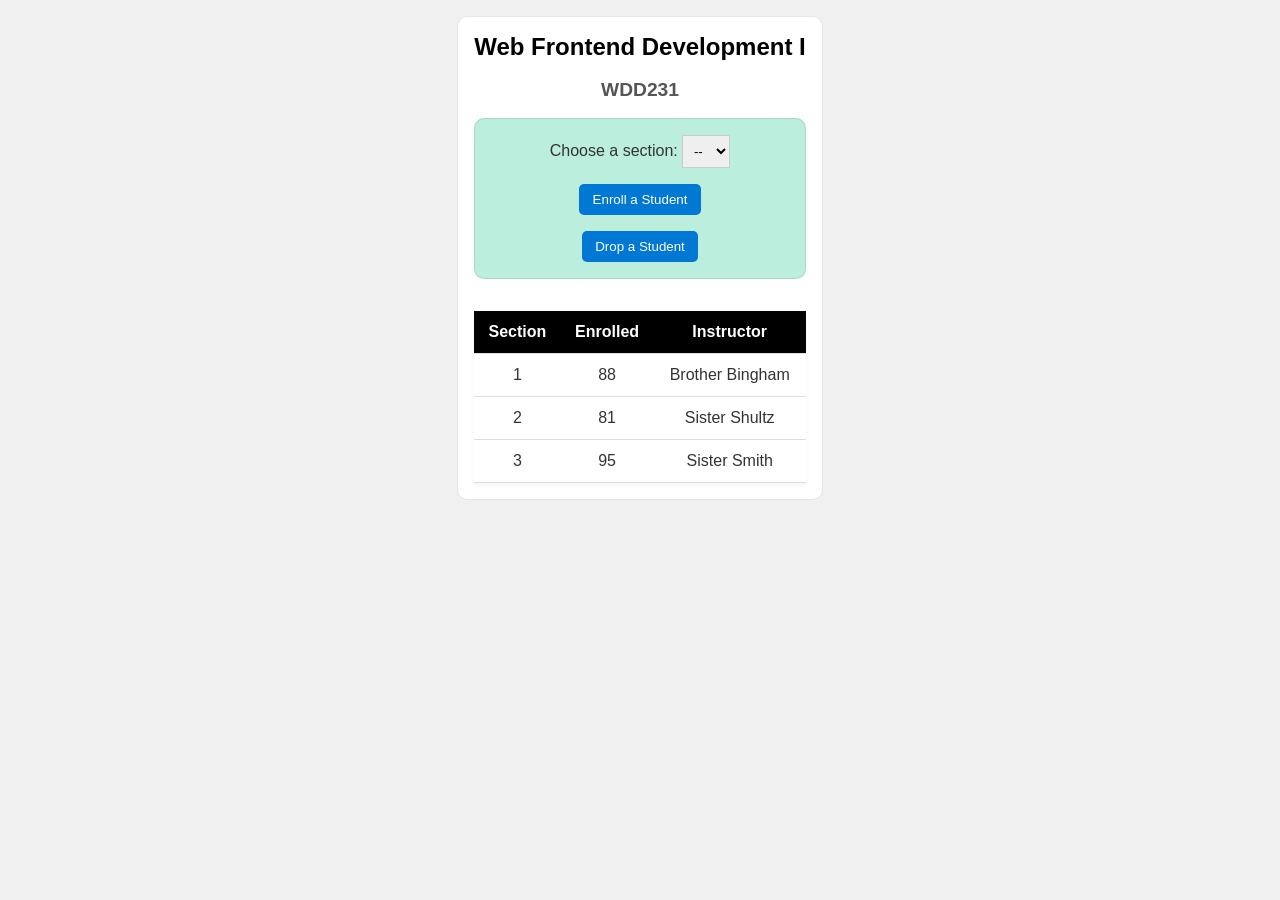
<file: week03/modules.html>
<!DOCTYPE html>
<html lang="en">

<head>
    <meta charset="UTF-8">
    <meta name="viewport" content="width=device-width, initial-scale=1.0">
    <title>Modules Example: Course and Sections</title>
    <link rel="stylesheet" href="styles/modules.css">
    <script type="module" src="scripts/modules.mjs"></script>
</head>

<body>
    <main>
        <h1 id="courseName"></h1>
        <h2 id="courseCode"></h2>

        <div id="enrollment">
            <label for="sectionNumber">Choose a section:</label>
            <select id="sectionNumber">
                <option value="0" disabled selected>--</option>
            </select>
            <button id="enrollStudent">Enroll a Student</button>
            <button id="dropStudent">Drop a Student</button>
        </div>

        <table>
            <thead>
                <tr>
                    <th>Section</th>
                    <th>Enrolled</th>
                    <th>Instructor</th>
                </tr>
            </thead>
            <tbody id="sections"></tbody>
        </table>
    </main>
</body>

</html>
</file>
<file: styles/homepage-small.css>
* {
    box-sizing: border-box;
}

:root {
    /* Brand colors */
    --primary: #00FFD4;
    --secondary: #4b5efc;
    --accent: #D2DDFF;

    /* Backgrounds */
    --bg-dark: #050208;
    --bg-dark-secondary: #0B0D18;
    --bg-card: #111426;

    /* Text */
    --text-primary: #FFFFFF;
    --text-secondary: #D2DDFF;
    --text-muted: #8F98B8;

    /* Borders */
    --border: rgba(210, 221, 255, 0.12);

    /* Hover states */
    --primary-hover: #00E6BF;
    --secondary-hover: #6575FF;
}
body {
    font-family: "Montserrat", sans-serif;
    background-color: var(--bg-dark);
    color: var(--text-primary);
}

header {
    display: grid;
    grid-template-columns: 60px auto 40px;
    align-items: center;
    padding: 5px 0 5px 10px;
    border-bottom: solid 5px var(--accent);
}

header img {
    display: block;
    width: 100%;
    height: auto;
}

header span {
    font-size: 1.4rem;
    margin-left: 10px;
}

.hamburger {
    background-color: var(--bg-dark);
    border: none;
    font-size: 2rem;
    color: var(--primary);
    cursor: pointer;

}

.hamburger::before {
    content: "\2630";
}

.hamburger.show::before {
    content: "\2715";
}

.hamburger:hover {
    color: var(--secondary);
}

.navigation {
    display: none;
    background-color: var(--bg-dark);
}

.navigation.show {
    display: block;
}

.navigation ul {
    list-style-type: none;
    margin: 0;
    padding: 8px 0;
}

.navigation li {
    margin: 0;
}

.navigation a {
    display: block;
    padding: 14px 10px;
    font-size: 1rem;
    line-height: 1.2;
    color: var(--text-secondary);
    text-decoration: none;
    border-bottom: 1px solid var(--border);
    white-space: nowrap;
}

.navigation a:hover {
    color: var(--primary);
    background-color: rgba(0, 255, 212, 0.05);
    padding-left: 15px;
}

.navigation li.current a {
    color: var(--text-primary);
    font-weight: 600;
    border-bottom-color: var(--primary);
}

h1 {
    padding: 5px 0 5px 10px;
    font-size: 2rem;
}

h1,
h2,
h3,
strong {
    color: var(--text-primary);
}
.about {
    display: grid;
    grid-template-rows: auto 1fr;
    box-sizing: border-box;
    border: 2px solid var(--border);
    border-radius: 20px;
    margin-bottom: 20px;
    margin-left: 5px;
    background-color: var(--bg-dark-secondary);
    color: var(--text-secondary);
    transition: 0.3s ease;
    overflow: hidden;
}

.about:hover {
    border-color: rgba(0, 183, 255, 0.4);
    transform: translateY(-5px);
    box-shadow: 0 15px 40px rgba(0, 255, 212, 0.08);
}

.about h2 {
    display: flex;
    background-color: var(--secondary);
    justify-content: center;
    align-items: center;
    width: 100%;
    padding: 10px 0;
    margin: 0;
    border-radius: 10px 10px 0 0;
}

.about p {
    padding: 10px 15px;
    margin: 0;
    text-align: center;
    font-size: 16px;
    line-height: 30px;
}

.about img {
    width: 100%;
    height: auto;
}

.filter-button {
    display: flex;
    justify-content: space-evenly;
    align-items: center;
    box-sizing: border-box;
    padding: 20px;   
    gap: 8px;
}

.filter-button button {
    background-color: var(--bg-card);
    color: var(--text-secondary);
    border: 1px solid var(--border);
    border-radius: 6px;
    padding: 10px 20px;
    font-weight: 500;
    cursor: pointer;
    transition: all 0.25s ease-in-out;
}

.filter-button button:hover {
    background-color: var(--secondary);
    color: var(--text-primary);
    border-color: var(--secondary-hover);
    transform: translateY(-2px);
    box-shadow: 0 4px 12px rgba(84, 101, 255, 0.3);
}

.filter-button button.active {
    background-color: var(--primary);
    color: var(--bg-dark);
    border-color: var(--primary-hover);
    font-weight: bold;
}

.courses {
    display: grid;
    grid-template-columns: repeat(auto-fit, minmax(180px, 1fr));
    gap: 10px;
    padding: 0;
    margin: 15px 10px;
    list-style: none;
}

.courses li {
    display: flex;
    flex-direction: column;
    padding: 12px 10px;
    text-align: center;
    justify-content: space-between;
    border-radius: 8px;
    border: 1px solid var(--border);
    transition: transform 0.2s ease, box-shadow 0.2s ease;
}

.courses div h3 {
    margin: 0 0 10px 0;
    font-size: 1.2rem;
    font-weight: bold;
}


.courses div p {
    margin: 0 0 10px 0;
    font-size: 0.9rem;
    line-height: 1.4;
    flex-grow: 1;
}

.courses div p:last-child {
    margin: 0;
    font-size: 0.85rem;
    font-weight: 600;
    opacity: 0.9;
}

.courses li:hover {
    transform: translateY(-2px);
    cursor: pointer;
}

.courses li.completed {
    background-color: var(--bg-card);
    color: var(--text-primary);
    border: 1px solid var(--border);
    border-left: 6px solid var(--se)
}

.courses li.not-completed {
    background-color: transparent;
    color: var(--text-primary);
    border-style: dashed;
    border: 1px solid var(--primary);
    border-left: 6px solid var(--primary); 
    border-radius: 8px;
}

.courses li p {
    color: var(--text-primary);
}

footer {
    text-align: center;
    color: var(--text-primary);
    padding: 5px 0 5px 10px;
    border-top: solid 5px var(--accent);
}

.logo {
    display: flex;
    justify-content: center;
    column-gap: 8px;
}

.logo a {
    display: flex;
    justify-content: center;
    align-items: center;
    border: var(--border) solid 1px;
    border-radius: 22px;
    width: 44px;
    height: 44px;
    background-color: var(--accent);
    margin-top: 10px;
}

.logo img {
    width: 22px;
    height: 22px;
}

.logo a:hover {
    background-color: #ddd;
}

dialog {
    border: 1px solid rgb(0 0 0 / 10%);
    border-radius: .25rem;
    padding: 1rem;
    background-color: var(--bg-card);
    color: var(--text-primary);
    width: 90%;
    max-width: 600px;
}

::backdrop {
    background-color: rgb(0 0 0 / 50%);
}

dialog button {
    position: absolute;
    top: 23px;
    right: 23px;
    padding: .5rem 1rem;
    border: 1px solid rgb(0 0 0 / 10%);
}

#closeModal {
    cursor: pointer;
    background-color: transparent;
    color: var(--primary);
    font-size: 40px;

}

#closeModal:hover {
    color: var(--secondary-hover);
}
</file>
<file: styles/homepage-large.css>
@media only screen and (min-width: 38rem) {
    header,
    main,
    nav,
    footer {
        max-width: 1200px;
        margin: 0 auto;
    }

    header {
        display: flex;
        flex-wrap: wrap;
        align-items: center;
    }

    header img {
        width: 200px;
        height: auto;
    }
 
    header span {
        flex: 1;
        margin-left: 1rem;
        font-size: 2.5rem;
        margin-bottom: 0;
        line-height: 1.1;
    }

    .hamburger {
        display: none;
    }
    .navigation {
        display: block;
        width: 100%;
        margin-top: -30px;

    }

    .navigation a {
        font-size: 1.2rem;
    }

    .navigation ul {
        display: flex;
        justify-content: space-around;
        align-items: center;
        padding: 0;
        margin: 0;
        list-style: none;
    }
    
    .about-grid {
        display: grid;
        grid-template-columns: 2fr 1fr;
        gap: 10px;
        margin-bottom: 20px;
    }
    .courses {
        display: grid;
        grid-template-columns: repeat(3, 1fr);
        gap: 15px;
    }

    .about img {
        display: flex;
        justify-content: center;
        align-items: center;
    }

}
</file>
<file: chamber/styles/directory-small.css>
:root {
    /* Primary colors */
    --primary-color: #12355B;
    --accent-color: #E5A000;

    /* Background colors */
    --background-color: #FFFFFF;
    --surface-color: #F1F5F9;

    /* Text colors */
    --text-primary: #1E293B;
    --text-secondary: #64748B;
    --text-light: #FFFFFF;

    /* Borders and effects */
    --border-color: #E2E8F0;
    --shadow-color: rgba(18, 53, 91, 0.12);
}

body {
    background-color: var(--background-color);
    color: var(--text-primary);
    font-family: work;
}

header {
    display: flex;
    flex-wrap: wrap;
    align-items: center;
    justify-content: space-between;
    padding: 0.5rem 1rem;
    background-color: var(--primary-color);
    color: var(--text-light);
}

.header img {
    display: block;
    width: 200px;
    max-height: 100px;
    padding-bottom: 8px;
    order: 1;
}

#bg-change {
    order: 2;
    margin-left: auto;
    display: flex;
    align-items: center;
}

#bg-change img {
    width: 24px;
    height: auto;
}

.hamburger {
    order: 3;
    background-color: var(--primary-color);
    border: none;
    font-size: 2rem;
    color: var(--accent-color);
    cursor: pointer;
    margin-left: 1rem;
    display: block;
}

.hamburger::before {
    content: "\2630";
}

.hamburger.show::before {
    content: "\2715";
}

.hamburger:hover {
    color: var(--secondary);
}

.navigation {
    order: 4;
    display: none;
    width: 100%;
    flex: 0 0 100%;
}

.navigation.show {
    display: block;
}

.navigation ul {
    list-style-type: none;
    margin: 0;
    padding: 8px 0;
}

.navigation li {
    margin: 0;
}

.navigation a {
    display: flex;
    flex-wrap: wrap;
    align-items: center;
    padding: 0.5rem 1rem;
    font-size: 1.2rem;
    text-decoration: none;
    background-color: var(--primary-color);
    color: var(--text-light);
    border-bottom: 1px solid #E5A000;
}

.navigation a:hover {
    color: var(--text-primary);
    background-color: var(--accent-color);
    padding-left: 15px;
}

.navigation li.current a {
    font-weight: 700;
    color: var(--text-primary);
    background-color: var(--accent-color);
}

/*DIRECTORY*/
h1 {
    padding: 0 0 0 10px;
    font-size: 30px;
}

h2 {
    padding: 0 0 0 10px;
    font-size: 22px;
}
.buttons {
    display: flex;
    justify-content: space-evenly;
    align-items: center;
    box-sizing: border-box;
    gap: 10px;
    padding-bottom: 10px;
}

.buttons button {
    border: 1px solid var(--border-color);
    border-radius: 6px;
    padding: 10px 20px;
    font-weight: 500;
    font-size: 1.2rem;
    cursor: pointer;
    transition: all 0.25s ease-in-out;
    background-color: var(--accent-color);
    color: var(--text-primary);
}
.buttons button:hover {
    background-color: var(--primary-color);
    color: var(--text-light);
    border-color: var(--accent-color);
    transform: translateY(-2px);
    box-shadow: 0 4px 12px rgba(84, 101, 255, 0.3);
}

.buttons button.active {
    background-color: var(--primary-color);
    color: var(--text-light);
    border-color: var(--accent-color);
    transform: translateY(-2px);
    box-shadow: 0 4px 12px rgba(84, 101, 255, 0.3);
}

.cards {
    display: grid;
    grid-template-columns: repeat(auto-fit, minmax(320px, 1fr));;
    gap: 15px;
    color: var(--text-primary);
    margin: 0 8px 0 8px;
}

.cards section {
    background-color: var(--surface-color);
    border-radius: 20px;
    padding: 0.5rem 1rem;
    margin: 10px 0;
    text-align: center;
    transition: transform 0.4s ease-out;
    border: 2px solid var(--primary-color);
}

.cards section h2{
    font-size: 25px;
    text-align: center;
    border-bottom: 1px solid var(--primary-color);
    margin-top: 10px;
    margin-bottom: 15px;
}

.cards img {
    max-width: 100%;
    height: 150px;
    object-fit: cover;
    border-radius: 8px;
    border: 1px solid var(--primary-color);
}

.cards p {
    font-size: 15px;
    font-weight: bold;
}

.cards section:hover {
    transform: scale(1.03);
}

.cards section a {
    text-decoration: none;
    border: 1px solid var(--primary-color);
    padding: 10px;
    border-radius: 10px;
    background-color: var(--accent-color);
    color: var(--primary-color);
    font-weight: bold;
    margin: 0;
    order: 3;
    margin-left: auto;
}

.cards section a:hover {
    background-color: var(--primary-color);
    color: var(--text-light);
    border-color: var(--accent-color);
    transform: translateY(-2px);
    box-shadow: 0 4px 12px rgba(84, 101, 255, 0.3);
}

#cards.list {
    display: flex;
    flex-direction: column;
    width: 100%;
}
#cards.list section {
    display: flex;
    flex-direction: row;
    align-items: center;
    height: auto;
    font-size: 10px;
    margin: 0.5rem auto;
    padding: 0.5rem;
    justify-content: space-around;
    width: 80%;

}

#cards.list section img {
    width: 60px;
    height: 60px;
    flex-shrink: 0;
    object-fit: cover;
    margin-right: auto;
    order: 1;
}

#cards.list section p {
    display: none;
}

#cards.list section h2 {
    font-size: 15px;
    margin: 0;
    order: 2;
}

.hero img {
    width: 100%;
    margin: 10px 0 10px;
    border-radius: 20px;
}

/*JOIN PAGE*/

.design {
    display: flex;
    flex-direction: column;
    gap: 20px;
    font-weight: bold;
    padding: 15px;
    max-width: 600px;
}

.color {
    color: var(--accent-color);
    font-style: italic;
}

legend {
    font-size: 22px;
}

label {
    font-size: 20px;
    margin-bottom: 10px;
}

fieldset {
    border: none;
    display: flex;
    flex-direction: column;
    gap: 5px;
}

.required {
    color: #cc0000;
    font-weight: bold;
    margin-left: 4px;
    font-size: 1.5rem;
}

.design input[type="text"],
.design input[type="email"],
.design input[type="tel"],
.design select {
    display: block;
    border: solid 1px var(--primary-color);
    border-radius: 6px;
    padding: .75rem 0 .75rem .2rem;
    width: 100%;
    margin: 3px;
    color: var(--text-primary);
    font-size: 20px;
}

.design textarea {
    display: block;
    border: solid 1px var(--primary-color);
    border-radius: 6px;
    width: 100%;
    margin: 3px;
    color: var(--text-primary);
    font-size: 20px;
    padding: .75rem 0 5rem .2rem;
}

.design button {
    background-color: var(--accent-color);
    color: var(--text-primary);
    border: none;
    padding: 1rem;
    font-size: 1.5rem;
    font-weight: bold;
    border-radius: 6px;
    cursor: pointer;
    width: 96%;
    transition: box-shadow 0.3s ease;
}

.design button:hover {
    background-color: var(--primary-color);
    color: var(--text-light);
    padding: 20px;
}

.design input:required,
.design select:required {
    border-left: solid 5px #cc0000;
}

.design input:required:valid,
.design select:required:valid {
    border-left: solid 5px var(--accent-color);
}

.membership-grid {
    background-color: var(--surface-color);
    border-radius: 10px;
    border: 2px solid var(--primary-color);
    margin: 1rem;
}

.membership-cards {
    display: flex;
    flex-direction: column;
    justify-content: center;
    align-items: center;
    
}

.membership-card {
    background-color: var(--accent-color);
    display: flex;
    flex-direction: column;
    justify-content: center;
    align-items: center;
    text-align: center;
    gap: 20px;
    margin: 1rem auto;
    padding: 40px;
    border: 1px solid var(--primary-color);
    border-radius: 4rem .2rem;
    transition: 0.5s ease-out;
}

.membership-card button {
    padding: 20px;
    border-radius: 10px;
    background-color: var(--primary-color);
    color: var(--text-light);
    border: none;
    font-size: 15px;
    cursor: pointer;
}

.membership-card button:hover {
    background-color: var(--accent-color);
    color: var(--text-primary);
}

.membership-card:hover {
    transform: scale(1.03);
    background-color: var(--text-primary);
    color: var(--accent-color);
}













footer {
    text-align: center;
    color: var(--text-light);
    padding: 5px 0 5px 10px;
    background-color: var(--primary-color);
}

.logo {
    display: flex;
    justify-content: left;
    column-gap: 8px;
}

.logo a {
    display: flex;
    justify-content: center;
    align-items: center ;
    border-radius: 22px;
    width: 44px;
    height: 44px;
    background-color: var(--accent-color);
    margin-top: 10px;
}

.logo img {
    width: 32px;
    height: 32px;
}

.logo a:hover {
    background-color: #ddd;
}

.footer-cards p {
    display: flex;
}
</file>
<file: chamber/styles/directory-large.css>
@media only screen and (min-width: 800px) {

    header,
    main,
    nav,
    footer {
        max-width: 1200px;
        margin: 0 auto;
    }

    .hamburger {
        display: none;
    }

    header {
    display: flex;
    flex-wrap: wrap;
    align-items: center;
    }

    .header img {
    width: 250px;
    height: auto;
    }

    .navigation {
    display: block;
    width: 100%;
    margin: 20px;

    }

    .navigation a {
    font-size: 1.2rem;
    }

    h1 {
        text-align: center;
    }

    .navigation ul {
        display: flex;
        justify-content: space-around;
        align-items: center;
        padding: 0;
        margin: 0;
        list-style: none;
    }
    
    footer {
        display: flex;
        flex-direction: row;
        justify-content: space-between;
        align-items: center;
        padding: 1.5rem 2rem;
    }

    .footer-cards {
        text-align: left;
    }

    .footer-cards.logo {
        display: flex;
        justify-items: center;
        align-items: center;
    }

    #cards.list {
        display: flex;
        flex-direction: column;
        width: 100%;
    }

    #cards.list section {
        display: flex;
        flex-direction: row;
        align-items: center;
        height: auto;
        font-size: 10px;
        margin: 0.5rem auto;
        padding: 0.5rem;
        justify-content: space-around;
        width: 90%;
    }

    #cards.list section p {
    display: block;
    order: 3;
    }

    #cards.list section img {
        width: 200px;
        height: 150px;
        flex-shrink: 0;
        object-fit: cover;
        margin-right: auto;
        order: 1;
    }


    #cards.list section h2 {
        font-size: 20px;
        margin: 0;
        order: 2;
    }

    #cards.list section a {
        padding: 20px;
        font-size: 15px;
        order: 4;
    }

  .membership-grid {
    display: grid;
    grid-template-columns: 1fr 1fr;
    gap: 3rem;                      
    align-items: start;   
    background-color: #F1F5F9;   
    margin: 10px 0;    
    border-radius: 10px;
    border: 2px solid var(--primary-color);   
  }


  .design,
  .membership-cards {
    width: 100%;
    margin: 10px 0;
  }

  .design,
  .membership-cards {
    border: none;
  }


  

}
</file>
<file: styles/prophets.css>
* {
    font-family: "josefin Sans", sans-serif;
    box-sizing: border-box;
}

h1 {
    text-align: center;
    font-size: 40px;
    color: blueviolet;
}

body {
    box-sizing: border-box;
}



h2 {
    font-size: 30px;
    color: blueviolet;
    text-align: center;
}

#cards {
    display: grid;
    grid-gap: 0.5rem;
    grid-template-columns: repeat(auto-fit, minmax(320px, 1fr));
    background-color: grey;
    margin: 10px;
    border-radius: 10px;
    box-shadow: 0 0 30px #777;
    
}

section {
    box-sizing: border-box;
    background-color: #ccc;
    border-radius: 20px;
    margin: 10px;
    padding: 10px;
    border: 1px solid #ddd;
    display: flex;
    flex-direction: column;
    align-items: center;
}

img {
    width: 100%;
    max-width: 325px;
    height: 400px;
    object-fit: cover;
    box-shadow: 0 0 10px rgba(0, 0, 0, 0.1);
    border-radius: 10px;
    border: 1px solid #111;
    transition: transform 0.4s ease-out;
}

img:hover {
    transform: scale(1.03);
}

p {
    text-align: center;
    font-size: 15px;
}
</file>
<file: chamber/styles/form.css>
* {
    box-sizing: border-box;
}

body {
    font-family: 'Poppins', sans-serif;
    max-width: 1000px;
    margin: 0 auto;

}

header {
    background-color: #191970;
    color: #ffffff;
    padding: .2rem;
    text-align: center;
    border-radius: 6px 6px 0 0;
}

footer {
    background-color: #191970;
    color: #ffffff;
    padding: .2rem;
    text-align: center;
    border-radius: 0 0 6px 6px;
}

h1 {
    font-size: 2.5rem;
}

footer p {
    font-size: 1.1rem;
}

main {
    padding: 10px;
    min-height: 20rem;
    margin-bottom: 10px;
    background-color: #f0f4f8;
}

.pg fieldset {
    margin: 2rem 0;
    border: 1px solid #dddddd;
    border-radius: 8px;
    padding: .5rem;
}

.pg fieldset .italic {
    font-size: .9rem;
    font-style: italic;
    font-weight: normal;
}

.pg legend {
    color: #191970;
    font-size: 1.1rem;
    padding: .5rem;
    font-weight: bold;
}

form {
    background-color: #ffffff;
    padding: 30px;
    border-radius: 8px;
    width: 100%;
    box-shadow: 0 0 0 0 #191970;
    box-sizing: border-box;
    margin-top: 10px;
}

.pg label {
    display: block;
    padding-top: .8rem;
    font-size: .9rem;
}

.pg input[type="text"],
.pg input[type="date"],
.pg select,
.pg textarea {
    background-color: #ffffff;
    display: block;
    border: solid 1px #999999;
    border-radius: 6px;
    padding: .75rem;
    width: 100%;
    max-width: 500px;
    color: #191970;
    font-size: 1rem;
}

.rating-container {
    display: flex;
    gap: 10px;
    margin-top: -1rem;
    justify-content: space-around;
}

.pg input[type="submit"] {
    background-color: #191970;
    color: #ffffff;
    border: none;
    padding: 1.5rem;
    font-size: 1.1rem;
    border-radius: 6px;
    cursor: pointer;
    width: 96%;
    max-width: 500px;
    box-shadow: inset 0 0 0 0 #191970;
    transition: box-shadow 0.3s ease;
}

.pg input[type="submit"]:hover {
    background-color: #4597ea;
    color: #191970;
}

h2 {
    text-align: center;
    margin-top: 20px;
    font-size: 3rem;
    font-weight: bold;
    color: #191970;
}

img {
    display: block;
    margin: 20px auto;
    max-width: 90%;
    height: auto;
}

figcaption {
    text-align: center;
    font-size: 1.5rem;
    color: #555555;
    margin-top: 5px;
}

.required {
    color: #cc0000;
    font-weight: bold;
    margin-left: 4px;
    font-size: 1.5rem;
}

.sr-only {
    position: absolute;
    width: 1px;
    height: 1px;
    padding: 0;
    margin: -1px;
    overflow: hidden;
    clip-path: inset(50%);
    border: 0;
}

.pg input:required,
.pg select:required {
    border-left: solid 8px #cc0000;
}

.pg input:required:valid,
.pg select:required:valid {
    border-left: solid 8px #00cc00;
}

.rating-container:has(input[type="radio"]:required:invalid) {
    border-left: 8px solid #cc0000;

}

.rating-container:has(input[type="radio"]:required:valid) {
    border-left: 8px solid #00cc00;

}

@media screen and (max-width: 768px) {

    .pg input[type="text"],
    .pg input[type="date"],
    .pg select,
    .pg textarea {
        width: 100%;
    }
}
</file>
<file: code-along/file.css>
* {
    font-family: "josefin Sans", sans-serif;
    box-sizing: border-box;
}

header {
    display: grid;
    grid-template-columns: 40px auto 44px;
    align-items: end;
    padding: 5px 0 5px 10px;
    border-bottom: solid 1px #ddd;
    column-gap: 8px;
}

header img {
    display: block;
    width: 100%;
    height: auto;
    padding-bottom: 8px;
}

header span {
    font-size: 1.2rem;
}

.hamburger {
    background-color: none;
    border: none;
    font-size: 2rem;
    color: black;
    cursor: pointer;

}

.hamburger::before {
    content:  "\2630";
}

.hamburger.show::before {
    content: "\2715";
}

.navigation {
    display: none;
}

.navigation.show {
    display: block;
}

.navigation ul {
    list-style-type: none;
    margin: 0;
    padding: 0;
}

.navigation a {
    display: block;
    padding: .8rem 10px;
    color: black;
    text-decoration: none;
    border-bottom: 1px solid #ddd;
}
.navigation a:hover {
    background-color: blue ;
    color: white;
}

.navigation li.current {
    background-color: black;
}

.navigation li.current a {
color: white;
}

footer {
    background-color: #eee;
    padding: 1rem 10px;
    text-align: center;
}

.logo {
    display: flex;
    justify-content: center;
    column-gap: 8px;
}

.logo a {
    display: flex;
    justify-content: center;
    align-items: center;
    border: #ccc solid 1px;
    border-radius: 22px;
    width: 44px;
    height: 44px;
}

.logo img {
    width: 22px;
    height: 22px;
}

.logo a:hover {
    background-color: #ddd;
}
</file>
<file: code-along/file-larger.css>
@media only screen and  (min-width: 38rem) {
    header, main, nav, footer {
        max-width: 900px;
        margin: 0 auto;
    }
    header {
        grid-template-columns: 40px auto;
    }
    .hamburger {
        display: none;
    }
    .navigation {
        display: block;
        border-bottom: solid 1px #ddd;
    }
    .navigation ul {
        display: flex;
        justify-content: space-around;
    }
}
</file>
<file: week03/styles/modules.css>
* {
  margin: 0;
  padding: 0;
  box-sizing: border-box;
}

body {
  font-family: Arial, sans-serif;
  background-color: #f0f0f0;
}

main {
  padding: 1rem;
  background-color: #fff;
  color: #333;
  width: fit-content;
  margin: 1rem auto;
  border: 1px solid rgb(0 0 0 / 10%);
  border-radius: 10px;
}

h1 {
  font-size: 1.5rem;
  color: #000;
}

h2 {
  font-size: 1.2rem;
  color: #555;
}

h1,
h2 {
  text-align: center;;
  margin-bottom: 1.1rem;
}

form p {
  margin: .5rem;
  font-weight: bold;
}

#enrollment {
  padding: 1rem 1rem 0 1rem;
  border: 1px solid rgb(0 0 0 / 10%);
  border-radius: 10px;
  background-color: #bed;
  text-align: center;
}

select {
  padding: 0.5em;
  border: 1px solid #ccc;
  width: 3rem;
}

button {
  display: block;
  margin: 1rem auto;
  padding: 0.6em 1em;
  border: none;
  border-radius: 5px;
  background-color: #0078d4;
  color: white;
  cursor: pointer;
}

button:hover {
  background-color: #005fa3;
}

table {
  margin-top: 2rem;
  width: 100%;
  border-collapse: collapse;
  background-color: white;
  box-shadow: 0 2px 6px rgb(0 0 0 / 5%);
}

th,
td {
  padding: 0.75rem;
  text-align: center;
  border-bottom: 1px solid #ddd;
}

th {
  background-color: #000;
  color: white;
  font-weight: bold;
}

tr:hover {
  background-color: #bbb;
}
</file>
